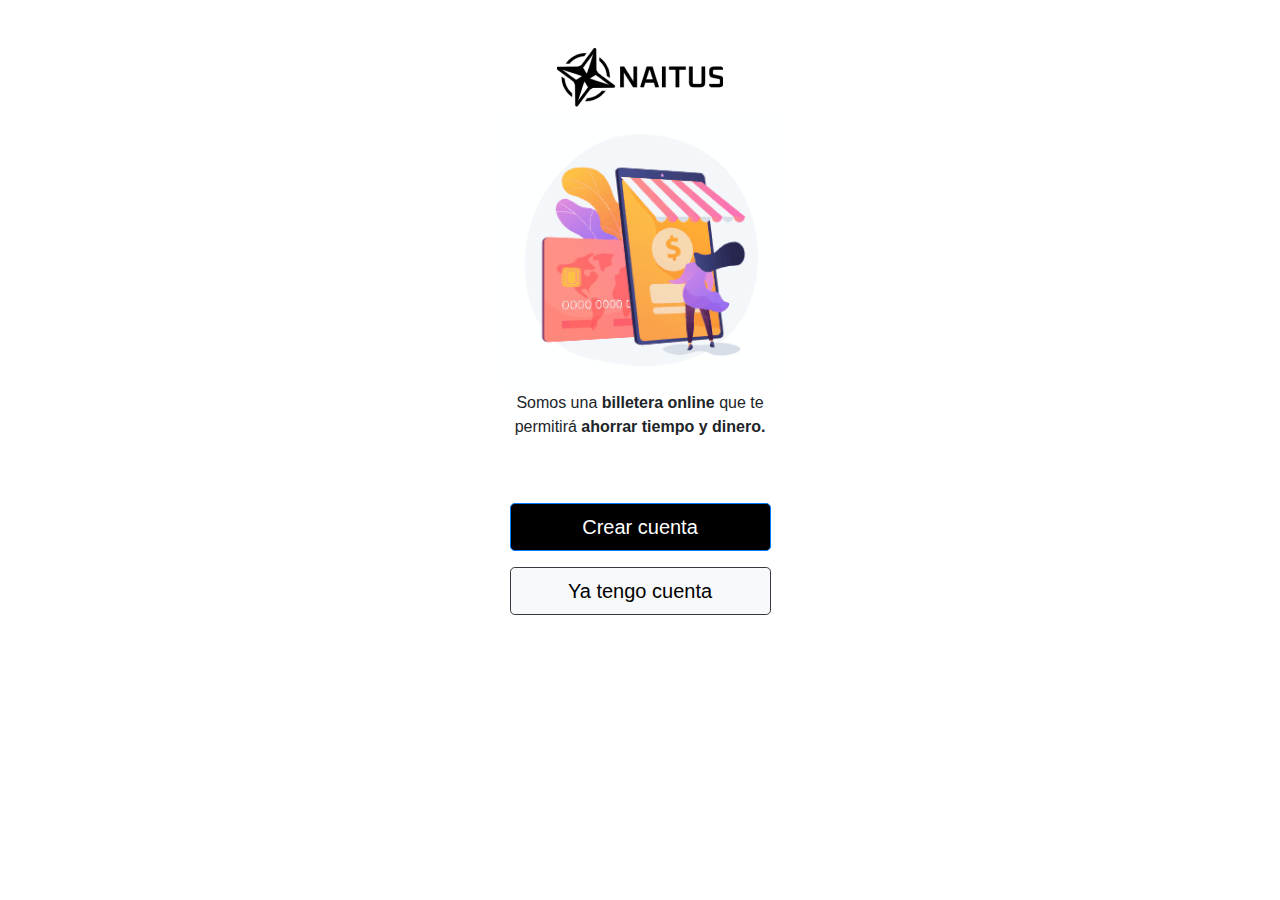
<file: index.html>
<!DOCTYPE html>
<html lang="en">
<head>
    <meta charset="UTF-8">
    <meta http-equiv="X-UA-Compatible" content="IE=edge">
    <meta name="viewport" content="width=device-width, initial-scale=1.0">
    <link rel="stylesheet" href="https://maxcdn.bootstrapcdn.com/bootstrap/4.0.0/css/bootstrap.min.css" integrity="sha384-Gn5384xqQ1aoWXA+058RXPxPg6fy4IWvTNh0E263XmFcJlSAwiGgFAW/dAiS6JXm" crossorigin="anonymous">
    <link rel="stylesheet" href="css/style.css">
    <title>Bienvenida</title>
</head>
<body>

    <header class="text-center pt-5 container">
        <img src="img/logo 1.png" alt="logo">
    </header>


    <section class="text-center container">
        <img src="img/Rectangle 65.png" alt="rectangle">
        <div class="mantener">
            <p>Somos una <strong>billetera online</strong> que te permitirá <strong>ahorrar tiempo y dinero.</strong></p>
        </div>
    
    </section>


    <main class="container text-center container-lg pt-5 col-sm-3">
        <div class="py-3">
            <a class="btn btn-primary btn-lg bg-dark" href="documento-identidad.html">Crear cuenta</a>
        </div>

        <div>
            <a class="btn btn-lg border-dark bg-light" href="#">Ya tengo cuenta</a>
        </div>
    </main>

    <script src="https://maxcdn.bootstrapcdn.com/bootstrap/4.0.0/js/bootstrap.min.js" integrity="sha384-JZR6Spejh4U02d8jOt6vLEHfe/JQGiRRSQQxSfFWpi1MquVdAyjUar5+76PVCmYl" crossorigin="anonymous"></script>
    <script src="https://code.jquery.com/jquery-3.2.1.slim.min.js" integrity="sha384-KJ3o2DKtIkvYIK3UENzmM7KCkRr/rE9/Qpg6aAZGJwFDMVNA/GpGFF93hXpG5KkN" crossorigin="anonymous"></script>
    <script src="https://cdnjs.cloudflare.com/ajax/libs/popper.js/1.12.9/umd/popper.min.js" integrity="sha384-ApNbgh9B+Y1QKtv3Rn7W3mgPxhU9K/ScQsAP7hUibX39j7fakFPskvXusvfa0b4Q" crossorigin="anonymous"></script>
</body>
</html>
</file>
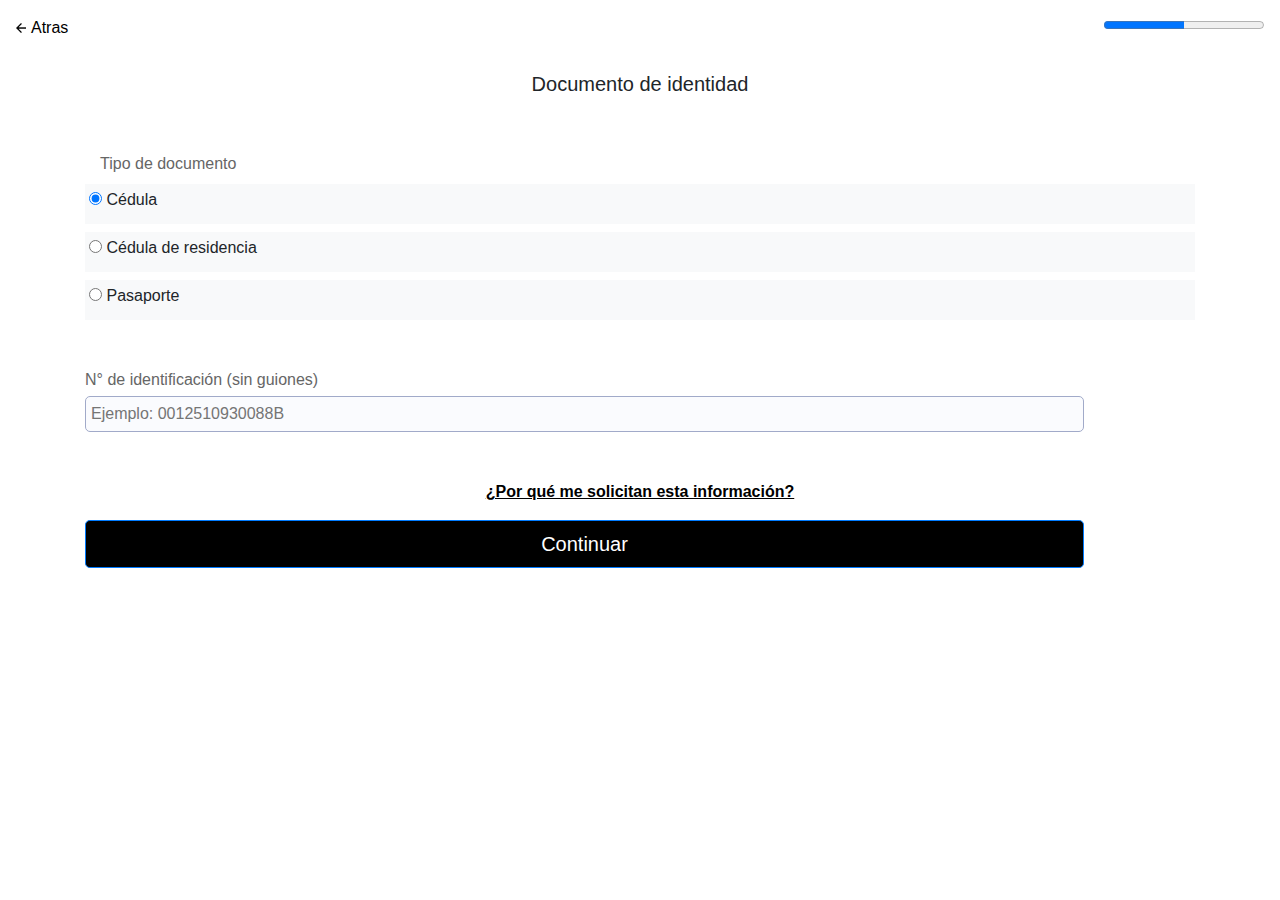
<file: documento-identidad.html>
<!DOCTYPE html>
<html lang="en">
<head>
    <meta charset="UTF-8">
    <meta http-equiv="X-UA-Compatible" content="IE=edge">
    <meta name="viewport" content="width=device-width, initial-scale=1.0">
    <link rel="stylesheet" href="https://maxcdn.bootstrapcdn.com/bootstrap/4.0.0/css/bootstrap.min.css" integrity="sha384-Gn5384xqQ1aoWXA+058RXPxPg6fy4IWvTNh0E263XmFcJlSAwiGgFAW/dAiS6JXm" crossorigin="anonymous">
    <link rel="stylesheet" href="css/style.css">
    <title>Documento de identidad</title>
</head>
<body>

    <header class="d-flex justify-content-between p-3 align-items-center">
        <div class="d-flex flex img-arrow align-items-center">
            <img src="img/Vector.png" alt="vector">
            <a href="index.html">Atras</a>
        </div>

        <div>
            <progress max="100" value="50"></progress>
        </div>
    </header>

    
    <main class="container pt-3 contenedor">
        <h2 class="text-center">Documento de identidad</h2>


        <div class="container contenedor-titulos pt-5">
            <p>Tipo de documento</p>
        </div>


        <div class="bg-light p-1  mt-2">
            <input type="radio" name="tipo" id="cedula" checked>
            <label>Cédula</label>
        </div>

        <div class="bg-light p-1  mt-2">
            <input type="radio" name="tipo" id="residencia">
            <label>Cédula de residencia</label>
        </div>

        <div class="bg-light p-1  mt-2 mb-5">
            <input type="radio" name="tipo" id="pasaporte">
            <label>Pasaporte</label>
        </div>
    </main>


    <section class="contenedor-titulos contenedor container">
        <p>N° de identificación (sin guiones)</p>

        <div class="contenedor-input mt-1 mb-5">
            <input type="text" placeholder="Ejemplo: 0012510930088B">
        </div>
    </section>

    <!-- POP UP -->
    <section class="contenedor-popup">
        <div class="container text-right mt-2">
            <div>
                <img id="vector-x" src="img/Vector-x.png" alt="vector-x">
            </div>
        </div>

        <div class="container mt-3">
            <p>Aenean augue magna, vestibulum vitae sapien at, consectetur tristique orci. Nam mauris velit, faucibus eget leo id, imperdiet gravida turpis. Proin euismod pellentesque tristique. Nullam convallis facilisis dictum. Etiam ultricies orci ut dictum vehicula. Quisque ut massa vestibulum, ultricies nisi a, dignissim leo.</p>
        </div>
    </section>
    <!-- Fin PopUP -->

    <section>
        <div class="container text-center enlace mb-3">
            <a id="popup" href="#">¿Por qué me solicitan esta información?</a>
        </div>
    </section>

    <section class="container">
        <a class="btn btn-primary btn-lg bg-dark" href="feedback-avance.html">Continuar</a>
    </section>

    <script src="https://maxcdn.bootstrapcdn.com/bootstrap/4.0.0/js/bootstrap.min.js" integrity="sha384-JZR6Spejh4U02d8jOt6vLEHfe/JQGiRRSQQxSfFWpi1MquVdAyjUar5+76PVCmYl" crossorigin="anonymous"></script>
    <script src="https://code.jquery.com/jquery-3.2.1.slim.min.js" integrity="sha384-KJ3o2DKtIkvYIK3UENzmM7KCkRr/rE9/Qpg6aAZGJwFDMVNA/GpGFF93hXpG5KkN" crossorigin="anonymous"></script>
    <script src="https://cdnjs.cloudflare.com/ajax/libs/popper.js/1.12.9/umd/popper.min.js" integrity="sha384-ApNbgh9B+Y1QKtv3Rn7W3mgPxhU9K/ScQsAP7hUibX39j7fakFPskvXusvfa0b4Q" crossorigin="anonymous"></script>

    <!-- Js -->
    <script src="js/app.js"></script>
</body>
</html>
</file>
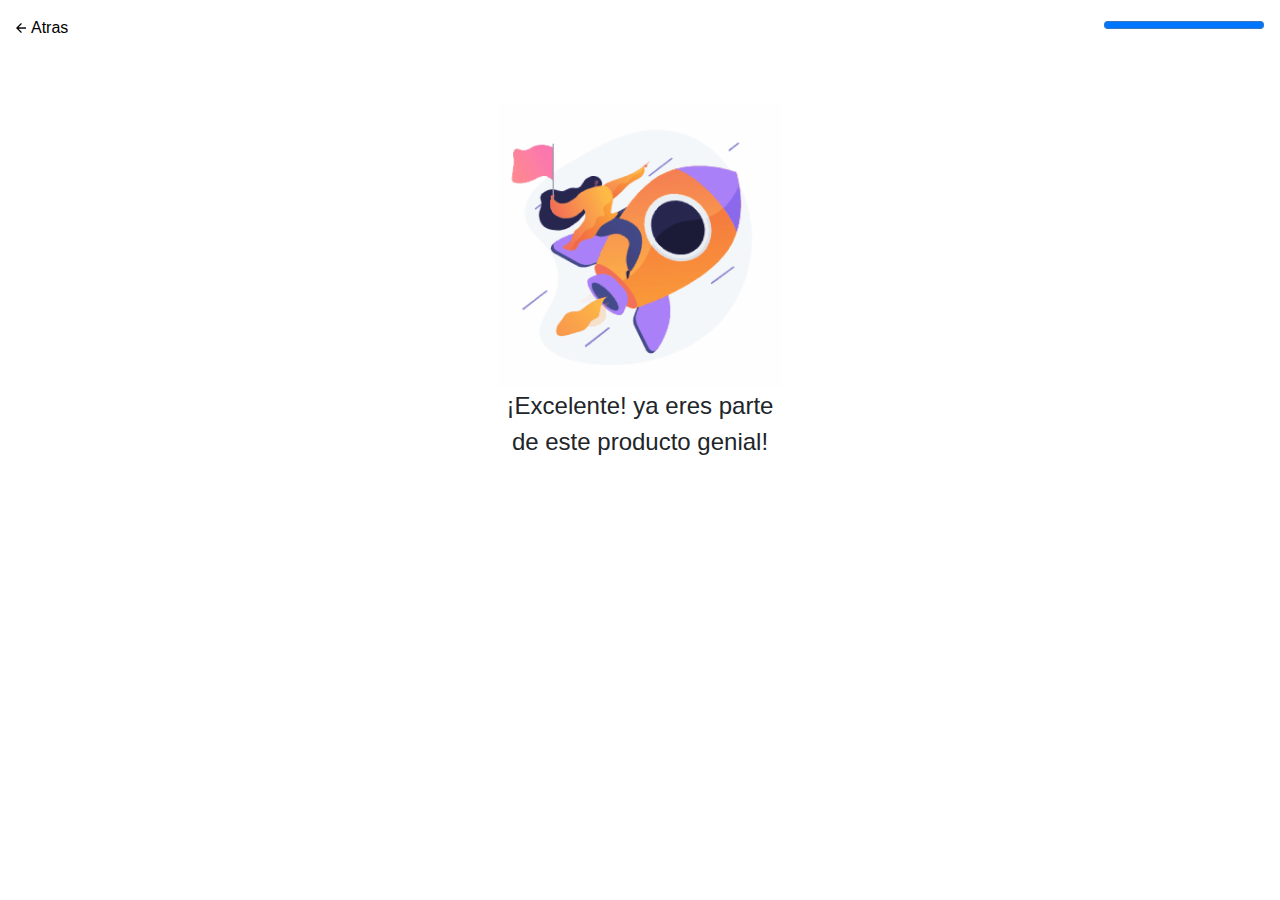
<file: feedback-avance.html>
<!DOCTYPE html>
<html lang="en">
<head>
    <meta charset="UTF-8">
    <meta http-equiv="X-UA-Compatible" content="IE=edge">
    <meta name="viewport" content="width=device-width, initial-scale=1.0">
    <link rel="stylesheet" href="https://maxcdn.bootstrapcdn.com/bootstrap/4.0.0/css/bootstrap.min.css" integrity="sha384-Gn5384xqQ1aoWXA+058RXPxPg6fy4IWvTNh0E263XmFcJlSAwiGgFAW/dAiS6JXm" crossorigin="anonymous">
    <link rel="stylesheet" href="css/style.css">
    <title>Feedback avance</title>
</head>
<body>

    <header class="d-flex justify-content-between p-3 align-items-center">
        <div class="d-flex flex img-arrow align-items-center">
            <img src="img/Vector.png" alt="vector">
            <a href="documento-identidad.html">Atras</a>
        </div>

        <div>
            <progress max="100" value="100"></progress>
        </div>
    </header>


    <main class="container mt-5">
        <div class="text-center">
            <img src="img/Rectangle-65.png" alt="rectangle">
        </div>

        <div class="text-center mantener parrafo">
            <p>¡Excelente! ya eres parte de este producto genial!</p>
        </div>
    </main>

  

    <script src="https://maxcdn.bootstrapcdn.com/bootstrap/4.0.0/js/bootstrap.min.js" integrity="sha384-JZR6Spejh4U02d8jOt6vLEHfe/JQGiRRSQQxSfFWpi1MquVdAyjUar5+76PVCmYl" crossorigin="anonymous"></script>
    <script src="https://code.jquery.com/jquery-3.2.1.slim.min.js" integrity="sha384-KJ3o2DKtIkvYIK3UENzmM7KCkRr/rE9/Qpg6aAZGJwFDMVNA/GpGFF93hXpG5KkN" crossorigin="anonymous"></script>
    <script src="https://cdnjs.cloudflare.com/ajax/libs/popper.js/1.12.9/umd/popper.min.js" integrity="sha384-ApNbgh9B+Y1QKtv3Rn7W3mgPxhU9K/ScQsAP7hUibX39j7fakFPskvXusvfa0b4Q" crossorigin="anonymous"></script>
</body>
</html>
</file>
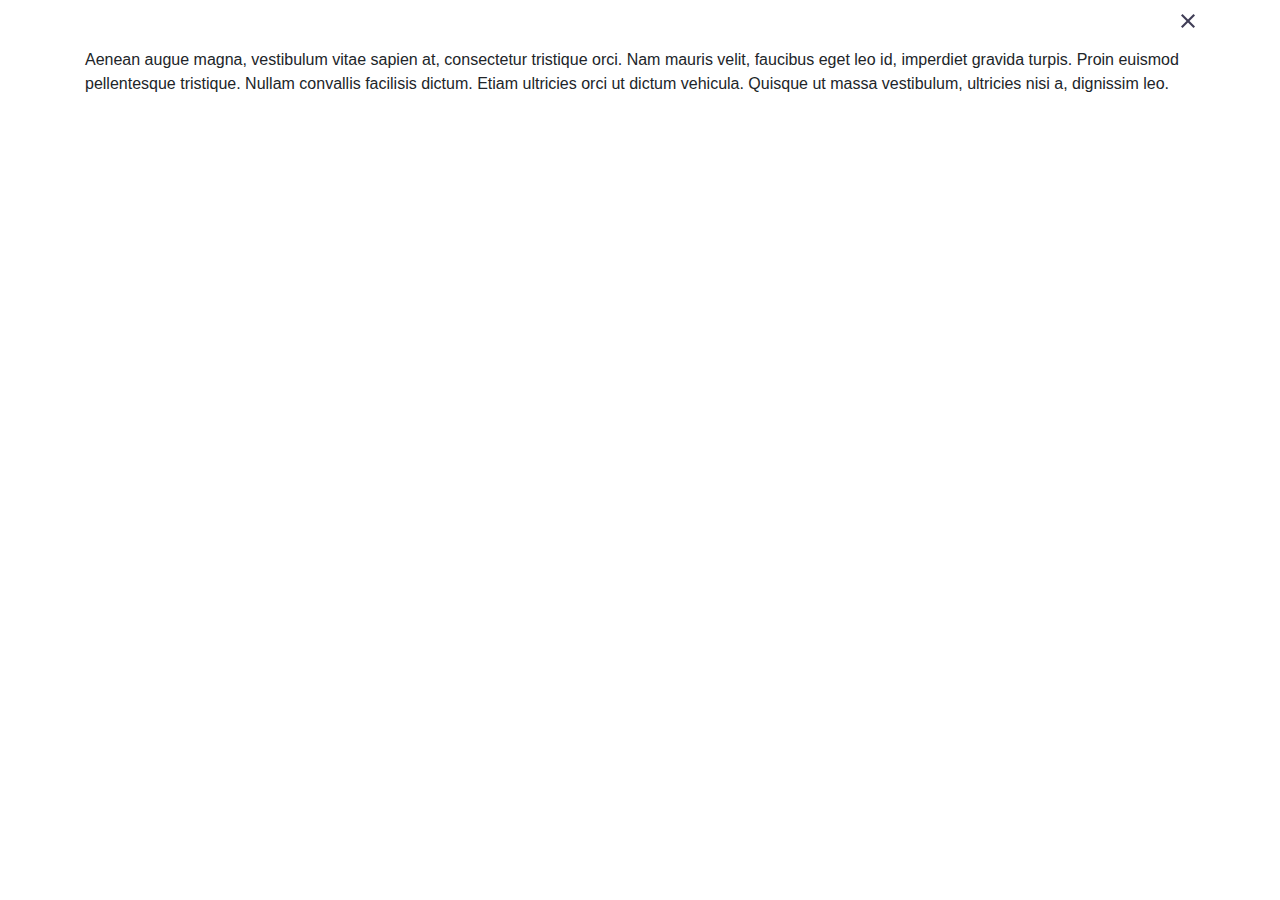
<file: solicitud-informacion.html>
<!DOCTYPE html>
<html lang="en">
<head>
    <meta charset="UTF-8">
    <meta http-equiv="X-UA-Compatible" content="IE=edge">
    <meta name="viewport" content="width=device-width, initial-scale=1.0">
    <link rel="stylesheet" href="https://maxcdn.bootstrapcdn.com/bootstrap/4.0.0/css/bootstrap.min.css" integrity="sha384-Gn5384xqQ1aoWXA+058RXPxPg6fy4IWvTNh0E263XmFcJlSAwiGgFAW/dAiS6JXm" crossorigin="anonymous">
    <link rel="stylesheet" href="css/style.css">
    <title>Por qué me solicitan esta información</title>
</head>
<body>

    <header class="container text-right mt-2">
        <div>
            <img src="img/Vector-x.png" alt="vector-x">
        </div>
    </header>


    <main class="container mt-3">
        <p>Aenean augue magna, vestibulum vitae sapien at, consectetur tristique orci. Nam mauris velit, faucibus eget leo id, imperdiet gravida turpis. Proin euismod pellentesque tristique. Nullam convallis facilisis dictum. Etiam ultricies orci ut dictum vehicula. Quisque ut massa vestibulum, ultricies nisi a, dignissim leo.</p>
    </main>

    <script src="https://maxcdn.bootstrapcdn.com/bootstrap/4.0.0/js/bootstrap.min.js" integrity="sha384-JZR6Spejh4U02d8jOt6vLEHfe/JQGiRRSQQxSfFWpi1MquVdAyjUar5+76PVCmYl" crossorigin="anonymous"></script>
    <script src="https://code.jquery.com/jquery-3.2.1.slim.min.js" integrity="sha384-KJ3o2DKtIkvYIK3UENzmM7KCkRr/rE9/Qpg6aAZGJwFDMVNA/GpGFF93hXpG5KkN" crossorigin="anonymous"></script>
    <script src="https://cdnjs.cloudflare.com/ajax/libs/popper.js/1.12.9/umd/popper.min.js" integrity="sha384-ApNbgh9B+Y1QKtv3Rn7W3mgPxhU9K/ScQsAP7hUibX39j7fakFPskvXusvfa0b4Q" crossorigin="anonymous"></script>
</body>
</html>
</file>
<file: css/style.css>
body{
    position: relative;
}

h2{
    font-size: 20px;
}

p{
    margin-bottom: 0;
}

a{
    color: #000;
}


/*Globales*/
.contenedor{
    margin: 0 auto;
}

.mantener{
    width: 270px;
    margin: 0 auto;
}


/*botones*/
.bg-dark{
    background-color: #000 !important;
}

.btn{
    width: 90%;
    margin: 0 auto;
}



/*Vectores*/
.img-arrow img{
    width: 10px;
    height: 10px;
    margin-right: 5px;
}


.contenedor-titulos p{
    color: #666;
}

.bg-light{
    background-color: #f5f8ff;
}

.contenedor-input input{
    width: 90%;
    margin: 0 auto;
    background-color: #FAFBFE;
    border-radius: 5px;
    border: 1px solid #A1AAC9;
    padding: 5px;
}

.enlace a{
    text-decoration: underline;
    font-weight: bold;
    font-size: 16px;
}

.parrafo p{
    font-size: 24px;
}


.contenedor-popup{
    display: none;
    position: absolute;
    top: 0;
    height: 100vh;
    width: 100%;
    background: #fff;
    padding: 50px;

}

.contenedor-popup img{
    cursor: pointer;
}
</file>
